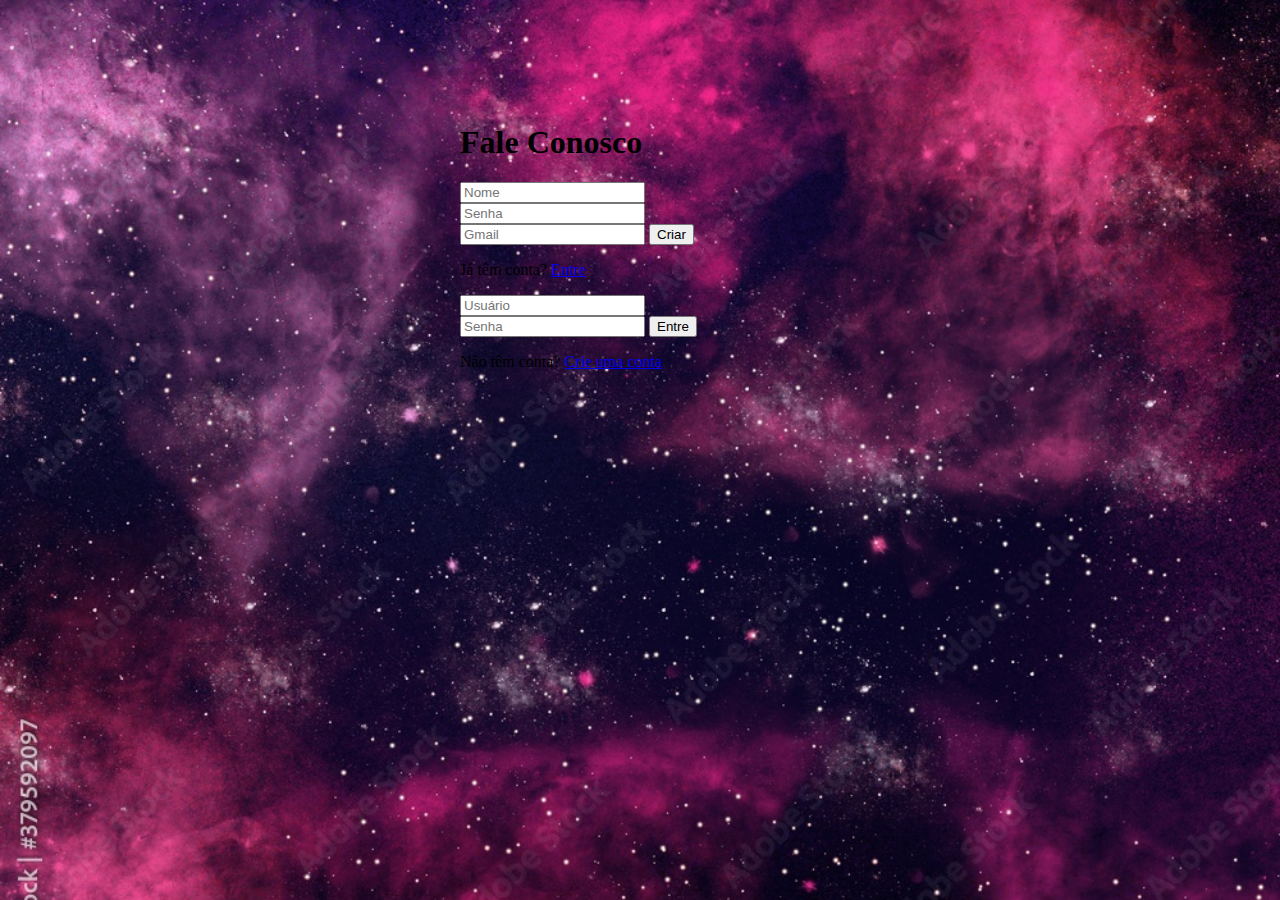
<file: Atividade 02-20230306T214533Z-001/Atividade 02/index.html>
<!DOCTYPE html>
<html lang="en">
<head>
    <meta charset="UTF-8">
    <meta http-equiv="X-UA-Compatible" content="IE=edge">
    <meta name="viewport" content="width=device-width, initial-scale=1.0">
    <link rel="stylesheet" href="style.css">
    <title>Document</title>
</head>
<body class="supernova">
    <h1>Fale Conosco</h1>
    <div class="login-page">
        <div class="form">
          <form class="register-form">
            <input type="text" placeholder="Nome"/>
            <input type="password" placeholder="Senha"/>
            <input type="text" placeholder="Gmail"/>
            <button>Criar</button>
            <p class="message">Já têm conta? <a href="#">Entre</a></p>
          </form>
         
          <form class="login-form">
            <input type="text" placeholder="Usuário"/>
            <input type="password" placeholder="Senha"/>
            <button>Entre</button>
            <p class="message">Não têm conta? <a href="#">Crie uma conta</a></p>
          </form>
        </div>
      </div>
    
</body>
</html>
</file>
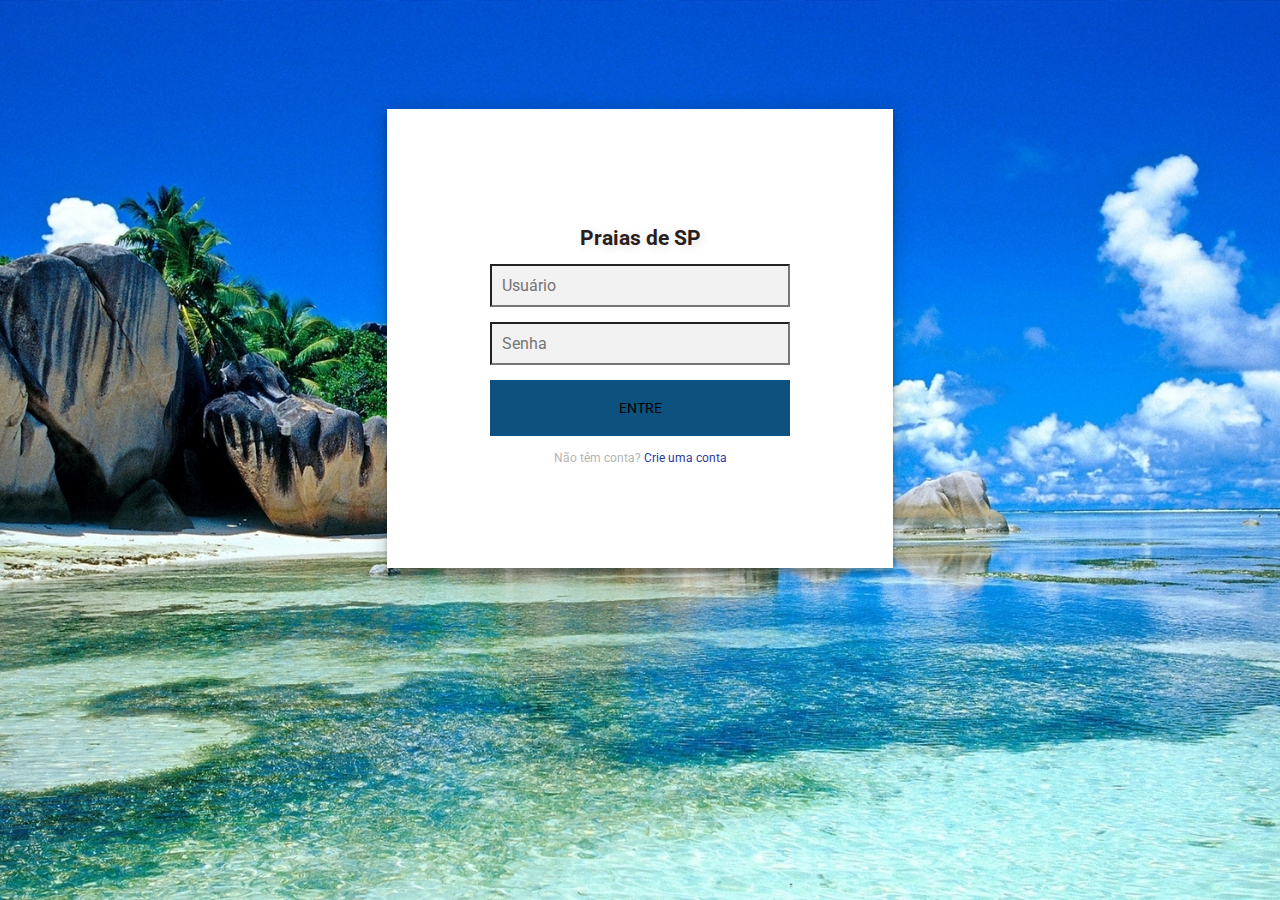
<file: aula08-20230306T214519Z-001/aula08/aula08.html>
<!DOCTYPE html>
<html lang="pt-br">
<head>
    <meta charset="UTF-8">
    <meta http-equiv="X-UA-Compatible" content="IE=edge">
    <meta name="viewport" content="width=device-width, initial-scale=1.0">
    <title>Formulario</title>
    <link rel="stylesheet" href="style.css">
    
</head>
<body>
   
    <div class="login-page">
        <div class="form">
          <form class="register-form">
            <input type="text" placeholder="Nome"/>
            <input type="password" placeholder="Senha"/>
            <input type="text" placeholder="Gmail"/>
            <button>Criar</button>
            <p class="message">Já têm conta? <a href="#">Entre</a></p>
          </form>
          <h1>Praias de SP</h1>
          <form class="login-form">
            <input type="text" placeholder="Usuário"/>
            <input type="password" placeholder="Senha"/>
            <button>Entre</button>
            <p class="message">Não têm conta? <a href="#">Crie uma conta</a></p>
          </form>
        </div>
      </div>
      <script src="https://code.jquery.com/jquery-3.6.0.min.js"></script>
      <script src="script.js"></script>
</body>
</html>
</file>
<file: Atividade 02-20230306T214533Z-001/Atividade 02/style.css>
.supernova {
    background-image: url("gala.jpg");
    background-repeat: no-repeat;
    background-position: center top;
    background-attachment: fixed;
    background-size: cover;
    width: 360px;
    padding: 8% 0 0;
    margin: auto;
}
body {
    background: none;
}
/*.supernova, body {
    background: none;
}*/
.form-all {
    background: none !important;
    box-shadow: none;
}
body, .form-all {
    margin-top: 0;
}
.form-header-group, [data-type="control_head"] {
    background-color: #c9daf8;
}
.form-subHeader {
    color: #00b000 !important;
}
.form-sub-label {
    color: #ffb21d;
}
.form-line-active {
    background: #ccffcc;
}
.form-required {
    color: cyan !important;
}
.form-all {
    margin: 0;
}
</file>
<file: aula08-20230306T214519Z-001/aula08/style.css>
@import url(https://fonts.googleapis.com/css?family=Roboto:300);

.login-page {
  width: 960px;
  padding: 8% 0 0;
  margin: auto;
}
.form {
  position: relative;
  z-index: 1;
  background: #FFFFFF;
  max-width: 300px;
  margin: 0 auto 90px;
  padding: 103px;
  text-align: center;
  box-shadow: 0 0 20px 0 rgba(0, 0, 0, 0.2), 0 5px 5px 0 rgba(0, 0, 0, 0.24);
  


}
.form input {
  font-family: "Roboto", sans-serif;
  outline: 0;
  background: #f2f2f2;
  width: 100%;
  border: 60;
  margin: 0 0 15px;
  padding: 10px;
  box-sizing: border-box;
  font-size: 16px;
}
.form button {
  font-family: "Roboto", sans-serif;
  text-transform: uppercase;
  outline: 0;
  background: #0d517e;
  width: 100%;
  border: 0;
  padding: 20px;
  color: #000000;
  font-size: 14px;
  -webkit-transition: all 0.3 ease;
  transition: all 0.3 ease;
  cursor: pointer;
}
.form button:hover,.form button:active,.form button:focus {
  background: #b3a3a3;
}
.form .message {
  margin: 15px 0 0;
  color: #b3b3b3;
  font-size: 12px;
}
.form .message a {
  color: #2d389b;
  text-decoration: none;
}
.form .register-form {
  display: none;
}
.container {
  position: relative;
  z-index: 1;
  max-width: 300px;
  margin: 0 auto;
}
.container:before, .container:after {
  content: "";
  display: block;
  clear: both;
}
.container .info {
  margin: 50px auto;
  text-align: center;
}
.container .info h1 {
  margin: 0 0 15px;
  padding: 0;
  font-size: 36px;
  font-weight: 300;
  color: #1a1a1a;
}
.container .info span {
  color: #4d4d4d;
  font-size: 12px;
}
.container .info span a {
  color: #000000;
  text-decoration: none;
}
.container .info span .fa {
  color: #EF3B3A;
}
body {
    background-image: url("img.jpg");
    background-repeat: no-repeat;
    background-position: center top;
    background-attachment: fixed;
    background-size: cover;
  font-family: "Roboto", sans-serif;
  -webkit-font-smoothing: antialiased;
  -moz-osx-font-smoothing: grayscale;      
}             

h1 {
    font-size: 1.3rem;
    text-align: center;
    color: #291e1e;
    text-shadow: 2px 2px 10px rgb(231, 221, 221);
  }
</file>
